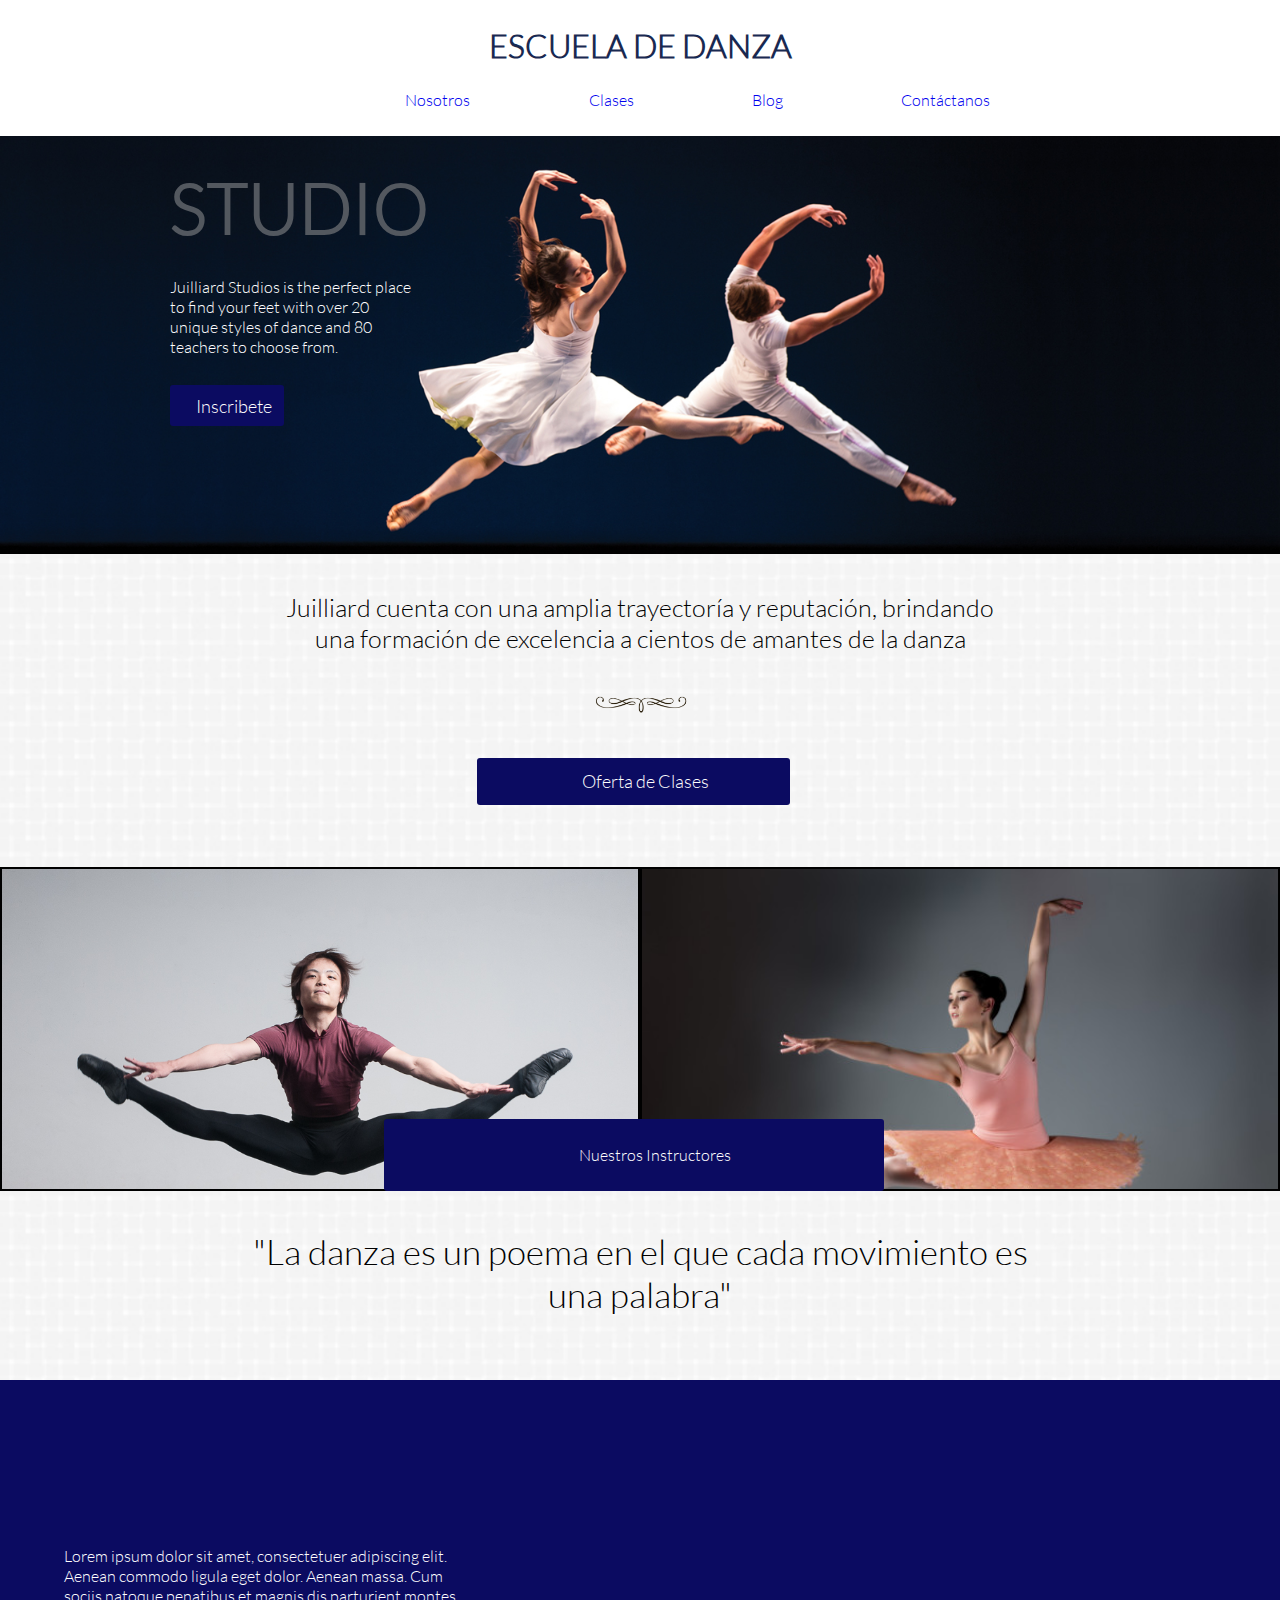
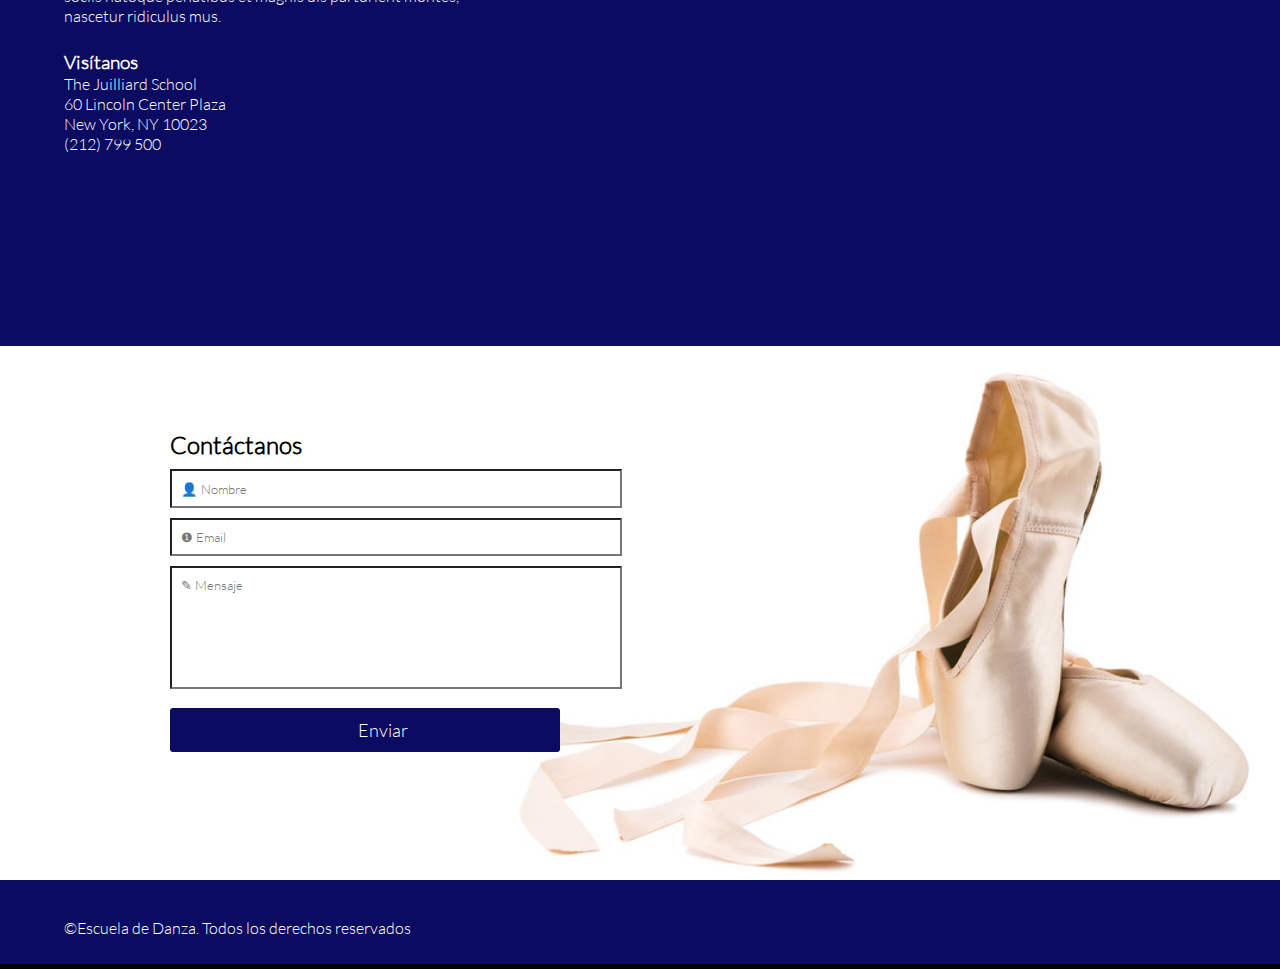
<file: index.html>
<!DOCTYPE html>
<html>
<head>
	<meta charset="UTF-8">
	<title>Escuela de Danza</title>
	<link rel="stylesheet" type="text/css" href="css/grid-system.css">
	<link rel="stylesheet" type="text/css" href="css/utilities.css">
	<link rel="stylesheet" type="text/css" href="css/common.css">
	<link rel="stylesheet" type="text/css" href="css/main.css">
	<link rel='stylesheet' type='text/css' href='http://fonts.googleapis.com/css?family=Montserrat:400,700'>
</head>
<body>
	<div class="container-fluid">
	<!-- ENCABEZADO PRINCIPAL -->
		<header class="text-center">
			<div class="row text-blue"><h1 class="titulo">ESCUELA DE DANZA</h1></div>
			<div class="row">
				<!-- MENÚ -->
				<nav>
					<a href="nosotros.html">Nosotros</a>
					<a href="clases.html">Clases</a>
					<a href="blog.html">Blog</a>
					<a href="#contacto">Contáctanos</a>
				</nav>
			</div>
		</header>
	<!-- CONTENIDO PRINCIPAL -->
		<section>
			<!-- DESCRIPCIÓN DE LA PÁGINA -->
			<div class="row fondo">
				<div class="container">
					<h1 class="text-gray mar1 tituloI">STUDIO</h1>
					<p class="mar1 text-white">Juilliard Studios is the perfect place<br>to find your feet with over 20<br>unique styles of dance and 80<br>teachers to choose from.</p>
					<button class="bo1 mar1"><a href="incribete.com">Inscribete</a></button>
				</div>
			</div>
				<!-- DESCRIPCIÓN II -->
			<div class="row fondoII">
				<div class="col-12">
					<div class="row">
						<p class="mar1 texto text-center">Juilliard cuenta con una amplia trayectoría y reputación, brindando<br>una formación de excelencia a cientos de amantes de la danza</p>
					</div>
					<div class="row">
						<img class="decoracion" src="img/decoration_1.png" alt="Decoración">
					</div>
					<div class="row">
						<button class="oferta mar2 text-center"><a href="clases.html">Oferta de Clases</a></button>
					</div>
				</div>
			</div>
			<!-- IMAGEN DOBLE -->
			<div class="row">
				<div class="col-6 imagen1"></div>
				<div class="col-6 imagen2"></div>
				<button id="texto"><a href="nosotros.html #nosotros" class="tam">Nuestros Instructores</a></button>
			</div>
			<!-- FRASE I -->
			<div class="row fondoII ">
				<p class="text-center mar1 mar2 textoII">"La danza es un poema en el que cada movimiento es<br>una palabra"</p>
			</div>
			<!-- VISITANOS / CONTACTO - MAPA -->
			<div class="row seccion">
				<div class="col-5 text-white mar1 mar2 contacto">
					<p>Lorem ipsum dolor sit amet, consectetuer adipiscing elit. Aenean commodo ligula eget dolor. Aenean massa. Cum sociis natoque penatibus et magnis dis parturient montes, nascetur ridiculus mus.</p>
					<h3><br>Visítanos</h3>
					<p>The Juilliard School</p>
					<p>60 Lincoln Center Plaza</p>
					<p>New York, NY 10023</p>
					<p>(212) 799 500</p>
				</div>
				<div class="col-7">
					<iframe src="https://www.google.com/maps/embed?pb=!1m18!1m12!1m3!1d1510.7301703991998!2d-73.98359034990193!3d40.77389273980948!2m3!1f0!2f0!3f0!3m2!1i1024!2i768!4f13.1!3m3!1m2!1s0x89c2585ff9df2f6d%3A0xf876ccebba645bff!2sEscuela+Juilliard!5e0!3m2!1ses!2smx!4v1470302699356" width="600" height="450" frameborder="0" style="border:0" allowfullscreen></iframe>
				</div>
			</div>
			<!-- CONTACTO -->
			<div class="row pt-5 formulario">
				<div class="container">
					<a name="contacto"><h2>Contáctanos</h2></a>
					<!-- FORMULARIO -->
					<input type="text" size="60" name="nombre" placeholder="&#128100; Nombre">
					<div class="row">
						<input type="text" size="60" name="nombre" placeholder="&#10102; Email">
					</div>
					<div class="row">
						<input class="mensaje" stype="text" size="60" name="nombre" placeholder="&#9998; Mensaje">
					</div>	
					<div class="row"><button class="envio"><a href="info.com">Enviar</a></button></div>
				</div>
			</div>
		</section>
		<!-- FOOTER -->
		<footer>
			<div class="row"><div class="diseno">©Escuela de Danza. Todos los derechos reservados</div></div>
		</footer>
	</div>
</body>
</html>
</file>
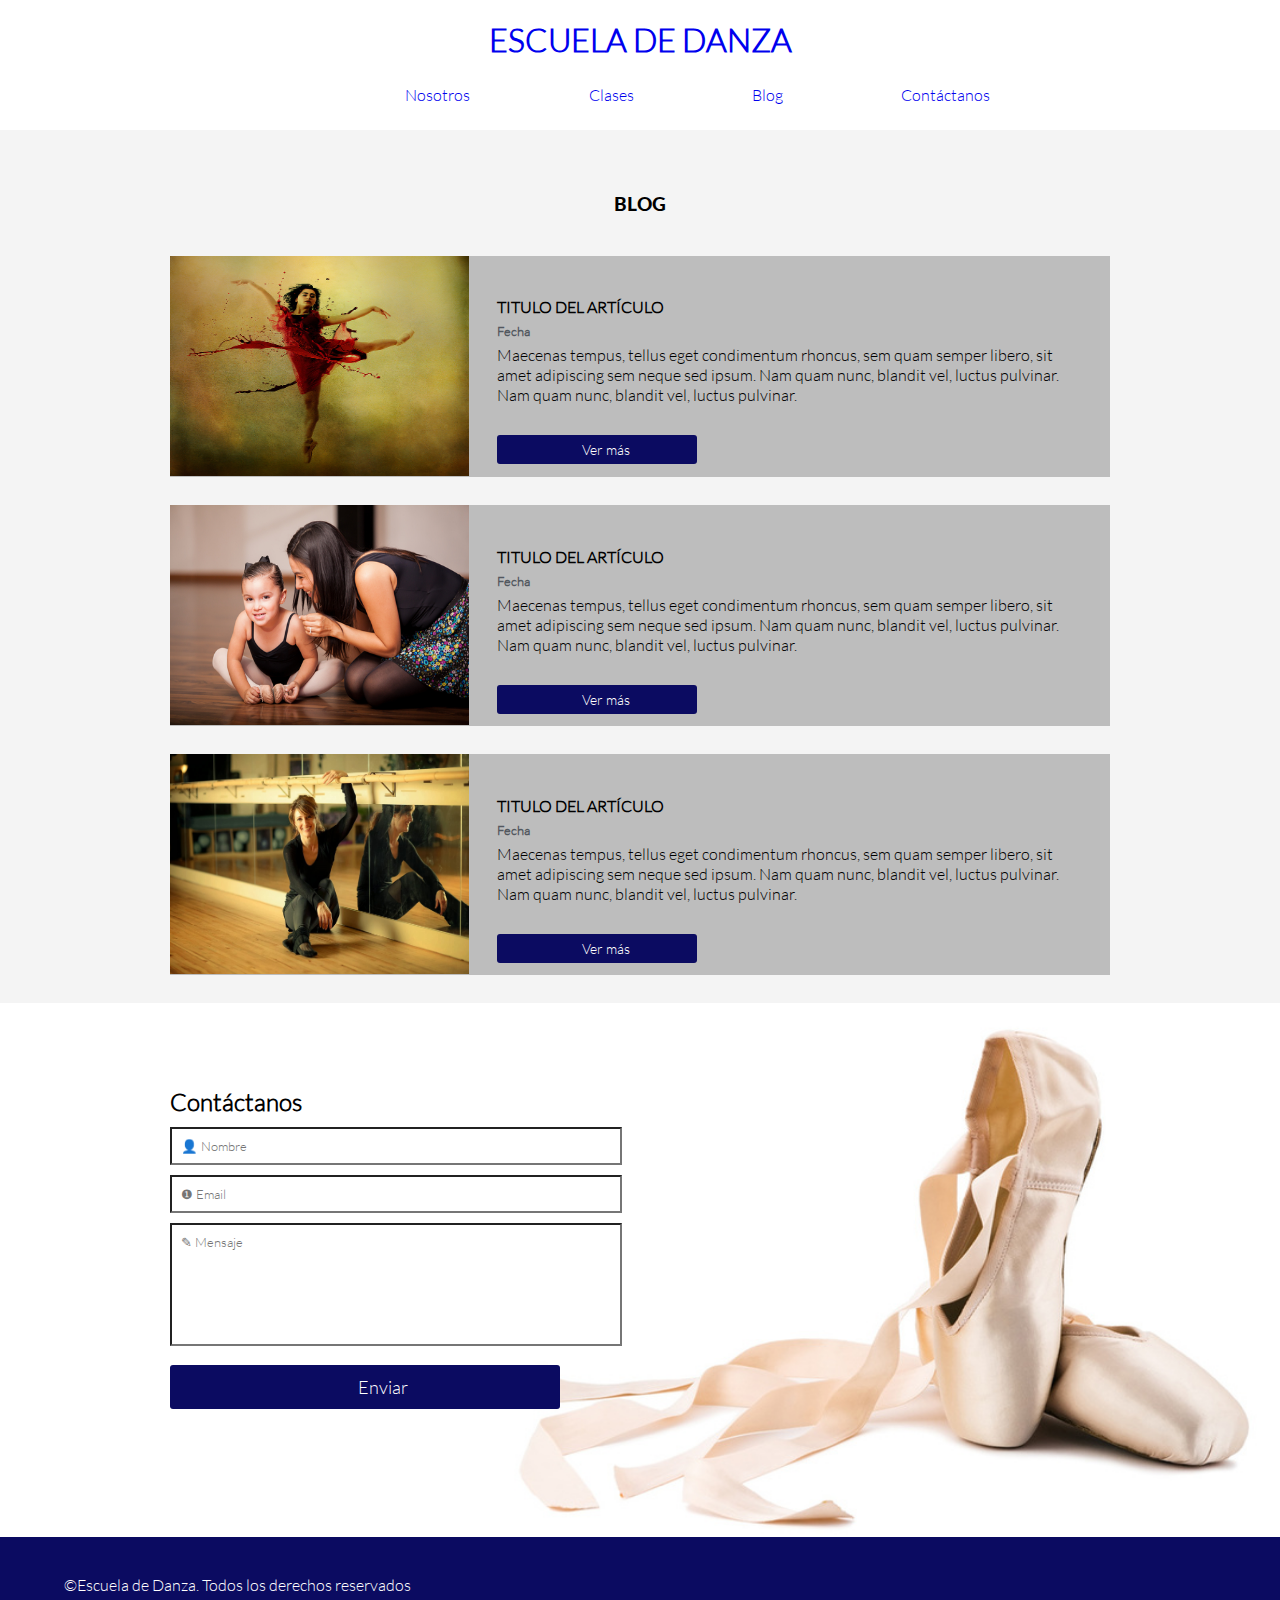
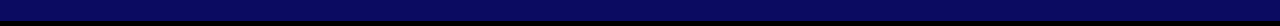
<file: blog.html>
<!DOCTYPE html>
<html>
<head>
	<meta charset="UTF-8">
	<title>Escuela de Danza</title>
	<link rel='stylesheet' type='text/css' href='http://fonts.googleapis.com/css?family=Montserrat:400,700'>
	<link rel="stylesheet" type="text/css" href="css/grid-system.css">
	<link rel="stylesheet" type="text/css" href="css/utilities.css">
	<link rel="stylesheet" type="text/css" href="css/common.css">
	<link rel="stylesheet" type="text/css" href="css/blog.css">
</head>
<body>
	<div class="container-fluid">
	<!-- ENCABEZADO PRINCIPAL -->
		<header class="text-center">
			<div class="row text-blue"><a href="index.html"><h1>ESCUELA DE DANZA</h1></a></div>
			<div class="row">
				<!-- MENU -->
				<nav>
					<a href="nosotros.html">Nosotros</a>
					<a href="clases.html">Clases</a>
					<a href="blog.html">Blog</a>
					<a href="#contacto">Contáctanos</a>
				</nav>
			</div>
		</header>
		<section>
			<div class="row bg-gray">
				<h3 class="text-center mar5 mar6">BLOG</h3>
				<div class="container">
				<!-- ARTICULOS -->
					<div class="row fondo mar1 mar6">
						<div class="col-4">
							<img src="img/blog1.jpg" alt="Dance">
						</div>
						<div class="col-8">
							<h4 class="mar3">TITULO DEL ARTÍCULO</h4>
							<h5 class="text-gray">Fecha</h5>
							<p>Maecenas tempus, tellus eget condimentum rhoncus, sem quam semper libero, sit amet adipiscing sem neque sed ipsum. Nam quam nunc, blandit vel, luctus pulvinar. Nam quam nunc, blandit vel, luctus pulvinar.</p>
							<button class="mar5"><a class="text-center color" href="mas.com">Ver más</a></button>
						</div>
					</div>
					<div class="row fondo mar6">
						<div class="col-4">
							<img src="img/profesor_5.jpg" alt="Profesor">
						</div>
						<div class="col-8">
							<h4 class="mar3">TITULO DEL ARTÍCULO</h4>
							<h5 class="text-gray">Fecha</h5>
							<p>Maecenas tempus, tellus eget condimentum rhoncus, sem quam semper libero, sit amet adipiscing sem neque sed ipsum. Nam quam nunc, blandit vel, luctus pulvinar. Nam quam nunc, blandit vel, luctus pulvinar.</p>
							<button class="mar5"><a class="text-center color" href="mas.com">Ver más</a></button>
						</div>
					</div>
					<div class="row fondo mar6">
						<div class="col-4">
							<img src="img/instructor_1.jpg" alt="Instructor">
						</div>
						<div class="col-8">
							<h4 class="mar3">TITULO DEL ARTÍCULO</h4>
							<h5 class="text-gray">Fecha</h5>
							<p>Maecenas tempus, tellus eget condimentum rhoncus, sem quam semper libero, sit amet adipiscing sem neque sed ipsum. Nam quam nunc, blandit vel, luctus pulvinar. Nam quam nunc, blandit vel, luctus pulvinar.</p>
							<button class="mar5"><a class="text-center color" href="mas.com">Ver más</a></button>
						</div>
					</div>
				</div>
			</div>
			<!-- CONTACTO -->
			<div class="row pt-5 formulario">
				<div class="container">
					<a name="contacto"><h2>Contáctanos</h2></a>
					<!-- FORMULARIO -->
					<input type="text" size="60" name="nombre" placeholder="&#128100; Nombre">
					<div class="row">
						<input type="text" size="60" name="nombre" placeholder="&#10102; Email">
					</div>
					<div class="row">
						<input class="mensaje" stype="text" size="60" name="nombre" placeholder="&#9998; Mensaje">
					</div>	
					<div class="row">
						<button class="envio"><a href="info.com">Enviar</a></button>
					</div>
				</div>
			</div>
		</section>
		<!-- FOOTER -->
		<footer>
			<div class="row"><div class="diseno">©Escuela de Danza. Todos los derechos reservados</div></div>
		</footer>
	</div>
</body>
</html>
</file>
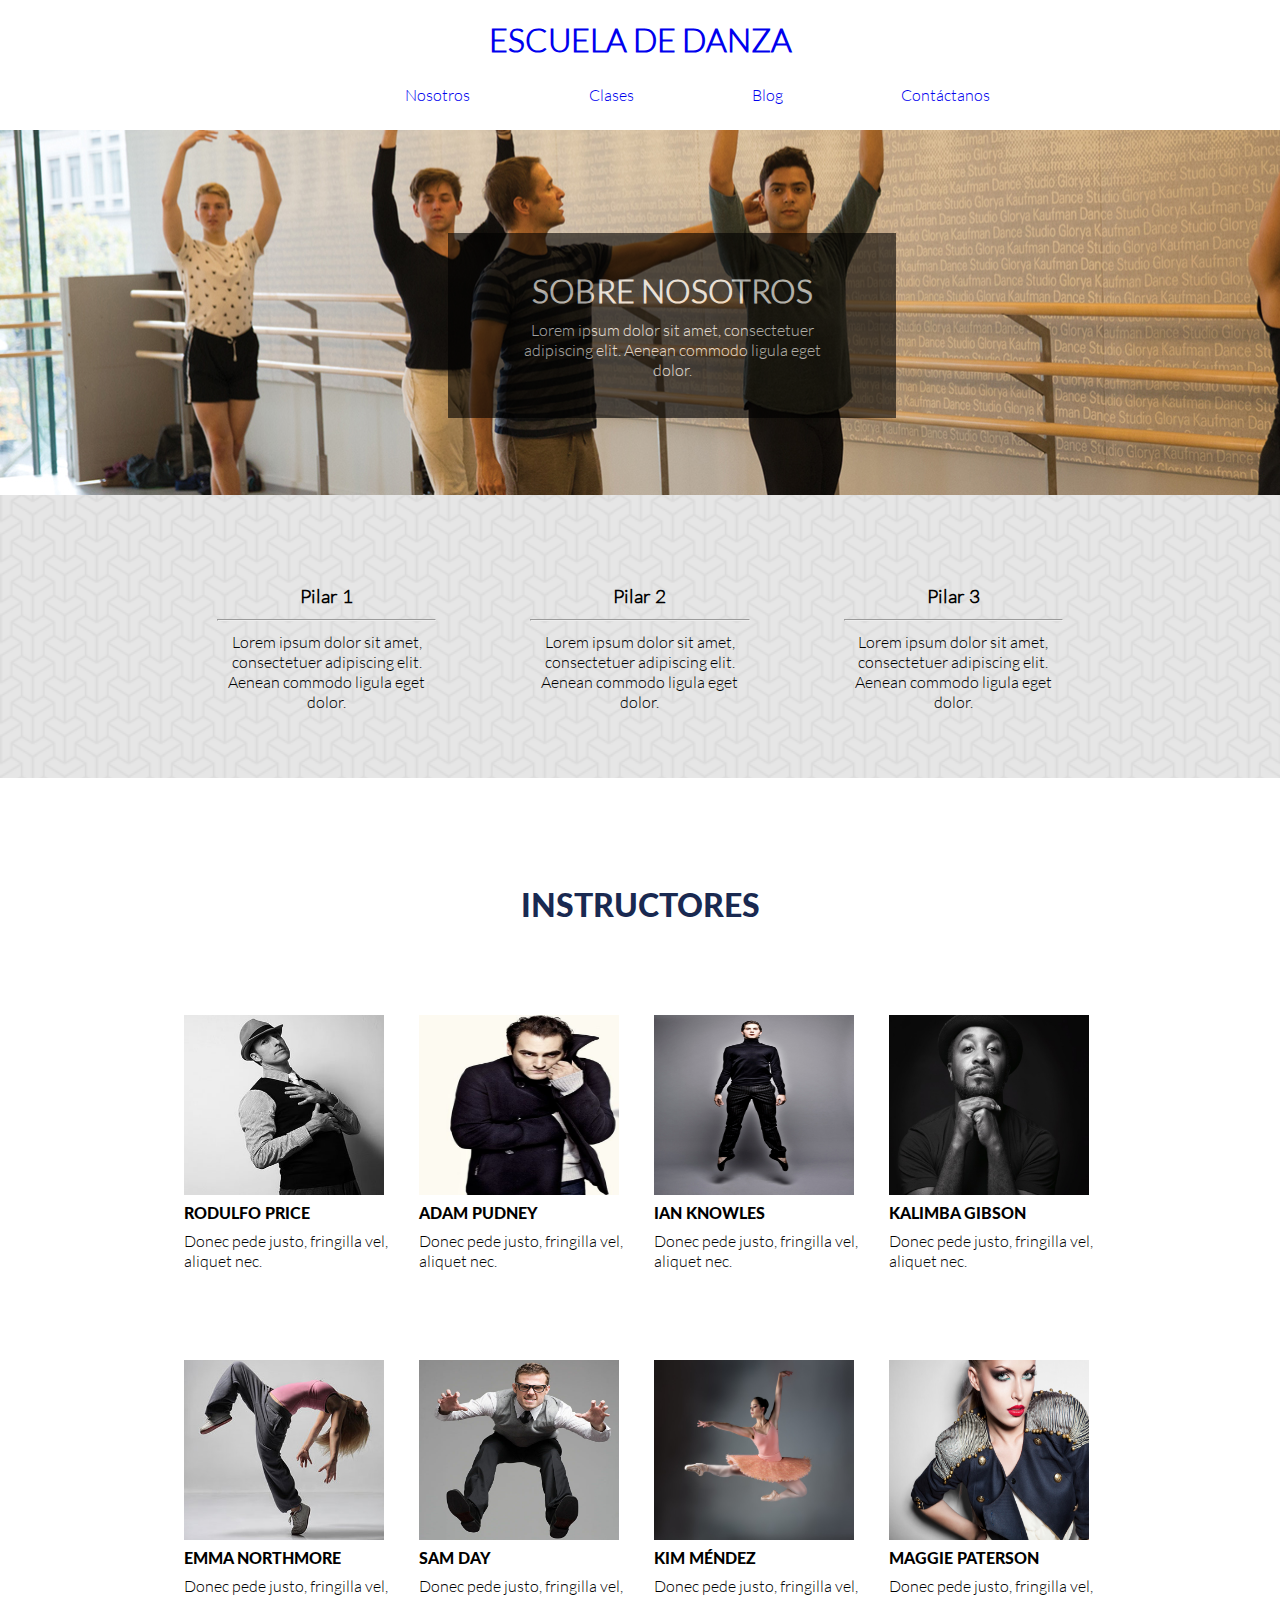
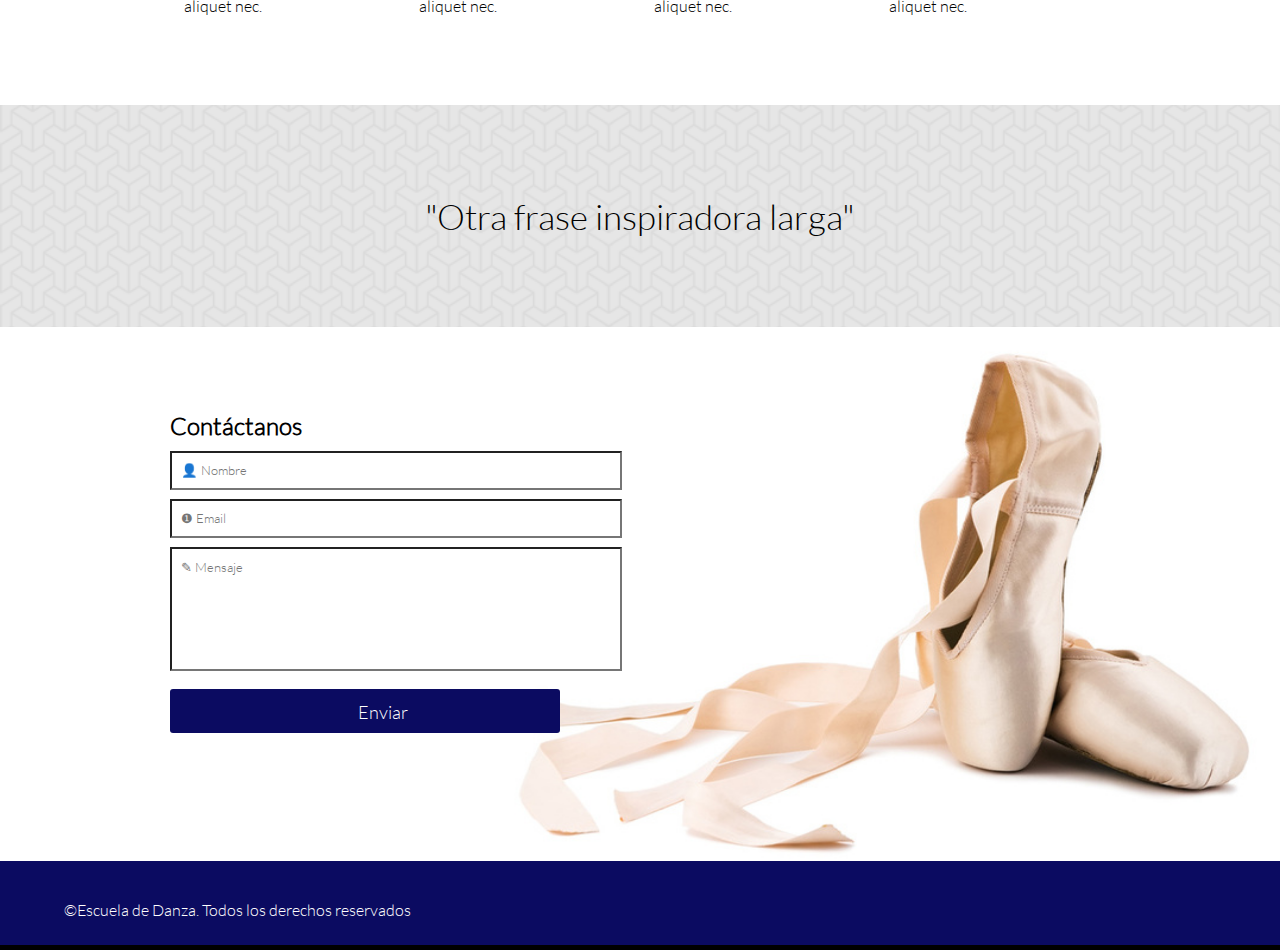
<file: nosotros.html>
<!DOCTYPE html>
<html>
<head>
	<meta charset="UTF-8">
	<title>Escuela de Danza</title>
	<link rel='stylesheet' type='text/css' href='http://fonts.googleapis.com/css?family=Montserrat:400,700'>
	<link rel="stylesheet" type="text/css" href="css/grid-system.css">
	<link rel="stylesheet" type="text/css" href="css/utilities.css">
	<link rel="stylesheet" type="text/css" href="css/common.css">
	<link rel="stylesheet" type="text/css" href="css/nosotros.css">
</head>
<body>
	<div class="container-fluid">
	<!-- ENCABEZADO PRINCIPAL -->
		<header class="text-center">
			<div class="row text-blue"><a href="index.html"><h1>ESCUELA DE DANZA</h1></a></div>
			<div class="row">
				<!-- MENÚ -->
				<nav>
					<a href="nosotros.html">Nosotros</a>
					<a href="clases.html">Clases</a>
					<a href="blog.html">Blog</a>
					<a href="#contacto">Contáctanos</a>
				</nav>
			</div>
		</header>
		<!-- CONTENIDO -->
		<section>
			<!-- CARACTERÍSTICAS / RECTÁNGULO TRANSPARENTE -->
			<div class="row fondo">
				<div class="info text-center text-white">
					<h1>SOBRE NOSOTROS</h1>
					<p class="mar1">Lorem ipsum dolor sit amet, consectetuer adipiscing elit. Aenean commodo ligula eget dolor.</p>
				</div>
			</div>
			<!-- SECCION II - PILARES -->
			<div class="row fondoI">
				<div class="container mar3 text-center">
					<div class="col-4 mar4 padi1">
						<h3 class="mar2">Pilar 1</h3>
						<hr class="mar2">
						<p>Lorem ipsum dolor sit amet, consectetuer adipiscing elit. Aenean commodo ligula eget dolor.</p>
					</div>
					<div class="col-4 mar4 padi1">
						<h3 class="mar2">Pilar 2</h3>
						<hr class="mar2">
						<p>Lorem ipsum dolor sit amet, consectetuer adipiscing elit. Aenean commodo ligula eget dolor.</p>
					</div>
					<div class="col-4 mar4 padi1">
						<h3 class="mar2">Pilar 3</h3>
						<hr class="mar2">
						<p>Lorem ipsum dolor sit amet, consectetuer adipiscing elit. Aenean commodo ligula eget dolor.</p>
					</div>
				</div>
			</div>
			<!-- INSTRUCTORES / SECCIÓN DE IMÁGENES -->
			<div class="row text-center mar3">
				<a name="nosotros"><h1 class="tituloI text-blue">INSTRUCTORES</h1></a>
			</div>
			<!-- SECCIÓN I -->
			<div class="row mar3 mar4">
				<div class="container">
					<div class="col-3">
						<img class="profesor" src="img/profesor_4.jpg" alt="Profesor">
						<h4 class="mar1">RODULFO PRICE</h4>
						<p class="mar1">Donec pede justo, fringilla vel, aliquet nec.</p>
					</div>
					<div class="col-3">
						<img class="profesor" src="img/profesor_14.jpg" alt="Profesor">
						<h4 class="mar1">ADAM PUDNEY</h4>
						<p class="mar1">Donec pede justo, fringilla vel, aliquet nec.</p>
					</div>
					<div class="col-3">
						<img class="profesor" src="img/profesor_1.jpg" alt="Profesor">
						<h4 class="mar1">IAN KNOWLES</h4>
						<p class="mar1">Donec pede justo, fringilla vel, aliquet nec.</p>
					</div>
					<div class="col-3">
						<img class="profesor" src="img/profesor_10.jpg" alt="Profesor">
						<h4 class="mar1">KALIMBA GIBSON</h4>
						<p class="mar1">Donec pede justo, fringilla vel, aliquet nec.</p>
					</div>
				</div>
			</div>
			<!-- SECCIÓN II -->
			<div class="row mar4">
				<div class="container">
					<div class="col-3">
						<img class="profesor" src="img/profesor_11.jpg" alt="Profesor">
						<h4 class="mar1">EMMA NORTHMORE</h4>
						<p class="mar1">Donec pede justo, fringilla vel, aliquet nec.</p>
					</div>
					<div class="col-3">
						<img class="profesor" src="img/profesor_12.jpg" alt="Profesor">
						<h4 class="mar1">SAM DAY</h4>
						<p class="mar1">Donec pede justo, fringilla vel, aliquet nec.</p>
					</div>
					<div class="col-3">
						<img class="profesor" src="img/profesor_9.jpg" alt="Profesor">
						<h4 class="mar1">KIM MÉNDEZ</h4>
						<p class="mar1">Donec pede justo, fringilla vel, aliquet nec.</p>
					</div>
					<div class="col-3">
						<img class="profesor" src="img/profesor_15.jpg" alt="Profesor">
						<h4 class="mar1">MAGGIE PATERSON</h4>
						<p class="mar1">Donec pede justo, fringilla vel, aliquet nec.</p>
					</div>
				</div>
			</div>
			<!-- FRASE LARGA -->
			<div class="row fondoI">
				<p class=" mar3 mar4 frase text-center">"Otra frase inspiradora larga"</p>
			</div>
			<!-- CONTACTO -->
			<div class="row pt-5 formulario">
				<div class="container">
					<a name="contacto"><h2>Contáctanos</h2></a>
					<!-- FORMULARIO -->
					<input type="text" size="60" name="nombre" placeholder="&#128100; Nombre">
					<div class="row">
						<input type="text" size="60" name="nombre" placeholder="&#10102; Email">
					</div>
					<div class="row">
						<input class="mensaje" stype="text" size="60" name="nombre" placeholder="&#9998; Mensaje">
					</div>	
					<div class="row"><button class="envio"><a href="info.com">Enviar</a></button></div>
				</div>
			</div>
		</section>
		<!-- FOOTER -->
		<footer>
			<div class="row"><div class="diseno">©Escuela de Danza. Todos los derechos reservados</div></div>
		</footer>
	</div>
</body>
</html>
</file>
<file: css/grid-system.css>
/* GLOBAL */
* {
  box-sizing: border-box;
  margin: 0;
  padding: 0;
 }

.text-center {
	text-align: center;
}

.text-right {
	text-align: right;
}

/* Grid system */

.container {
	width: 968px;
	padding-left: 14px; 
	padding-right: 14px;
	margin: 0px auto;
	position: relative;
}

.container-fluid {
	width: 100%;
}

.row {
	width: 100%;
	margin-left: -14px;
	margin-right: -14px;
}

.row:before, .row:after{
  content: " ";
  display: table;
}

.row:after {
  clear: both;
}

[class*="col-"] {
	min-height: 7px;
	padding: 0 14px;
	float: left;
}

.col-1 {
	/* (1 / 12) x 100 */
	width: 8.333333%;
} 

.col-2 {
	/* (2 / 12) x 100 */
	width: 16.666667%;
} 

.col-3 {
	/* (3 / 12) x 100 */
	width: 25%;
} 

.col-4 {
	/* (4 / 12) x 100 */
	width: 33.333333%;
}

.col-5 {
	/* (5 / 12) x 100 */
	width: 41.666667%;
}

.col-6 {
	/* (6 / 12) x 100 */
	width: 50%;
} 

.col-7 {
	/* (7 / 12) x 100 */
	width: 58.333333%;
}

.col-8 {
	/* (8 / 12) x 100 */
	width: 66.666667%;
}

.col-9 {
	/* (9 / 12) x 100 */
	width: 75%;
}

.col-10 {
	/* (10 / 12) x 100 */
	width: 83.333333%;
}

.col-11 {
	/* (11 / 12) x 100 */
	width: 91.666667%;
}

.col-12 {
	/* (12 / 12) x 100 */
	width: 100%;
}
</file>
<file: css/utilities.css>
/*Global*/
*{
	font-family: "Latolight";
}

@font-face{
	font-family: LatoHeavy;
	src: url(../fonts/LatoHeavy.ttf);
}
@font-face{
	font-family:Latolight ;
	src: url(../fonts/Latolight.ttf);
}
@font-face{
	font-family: DolceVita;
	src: url(../fonts/DolceVita.ttf);
}
@font-face{
	font-family: Neoteric-Bold;
	src: url(../fonts/Neoteric-Bold.ttf);
}

/* Shortcuts */

.pd-0{
	padding: 0;
}
.pt-5{
	padding-top: 5%;
}
.pb-5{
	padding-bottom: 5%;
}
.mg-0{
	margin: 0;
}
.w-100{
	width: 100%;
}
.lh{
	line-height: 1.5;
}
.text-center{
	text-align: center;
}
.text-left{
	text-align: left;
}
.text-white{
	color: white;
}
.text-gray{
	color: rgb(83, 88, 95);
}
.text-blue{
 	color: #192951;
}
.a-none-decoration{
	text-decoration: none;
}
.bg-gray{
	background-color: rgb(244, 244, 244);
}
.bg-img-block{
	background-size: cover;
	background-repeat: no-repeat;
	background-position: center;
}
</file>
<file: css/common.css>
/* Inserta tu codigo que es común para todas las páginas aqui */
.row {
	margin-left: 0%;
}
.mar1{
	margin-top: 3%;
}
.mar2{
	margin-bottom: 5%;
}
.mar3 {
	margin-top: 7%;
}
.mar4 {
	margin-bottom: 7%;
}
.mar5 {
	margin-top: 5%; 
}
.mar6 {
	margin-bottom: 3%;
}
/*ENCABEZADO*/
nav {
	display: block;
	margin-top: 2%;
	margin-bottom: 2%;
}
a {
	margin-left: 9%;
	text-decoration: none;
}
/*CONTACTO*/ 
input {
	padding: 1%;
	margin-top: 1%;
	background-color: transparent;
}
.mensaje {
	padding-bottom: 10%;
}
.formulario {
	padding-bottom: 10%;
	background-size: 65% 97%;
	background-repeat: no-repeat;
	background-position: 100% 100%;
	background-image: url(../img/shoes_1.jpg);
} 
.envio {
	width: 41.5%;
	padding: 1% 0;
	margin-top: 2%;
	font-size: 20px;	
}
/*FOOTER*/
footer {
	background-color: #0B0B61;
	border-bottom: 5px solid black;
}
.diseno {
	color: white;
	margin: 3% 0 2% 5%;
}
/*BOTONES - CARACTERISTICAS*/
button {
	border: none;
	border-radius: 3px;
	background-color: #0B0B61;
}
button a {
	color: white;
	font-size: 18px;
}
</file>
<file: css/main.css>
/* Inserta tu codigo aqui */
/*CONTENIDO PRINCIPAL*/
/*ENCABEZADO*/
.titulo {
	margin-top: 2%;
}
/*DESCRIPCIÓN DE LA PÁGINA*/
.fondo {
	padding-bottom: 10%;
	background-position: top;
	background-image: url(../img/dance_1.jpg);
}
.tituloI{
	font-size: 70px;
}
/*BOTONES / CARACTERISTICAS*/
.bo1 {
	padding: 1% 2%;
}
/*DESCRIPCIÓN II*/
.fondoII {
	background-image: url(../img/textura_2.jpg);
}
.texto {
	font-size: 25px;
}
.decoracion {
	height: 100px;
	margin-left: 46%;
}
.oferta {
	width: 25%;
	padding: 1% 2%;
	margin-left: 37%;
}
/*IMAGEN DOBLE*/
.imagen1 {
	background-image: url(../img/instructor_4.jpg);
}
.imagen2 {
	background-image: url(../img/profesor_9.jpg);
}
.fondo, .imagen1, .imagen2, .fondoII  {
	background-size: 100%;
	background-repeat: no-repeat;
}
.imagen1, .imagen2 {
	padding-bottom: 25%;
	border: 2px solid black;
	background-position: top;	
}
.tam {
	font-size: 16px;
}
#texto {
	left: 30%;
	float: left;
	width: 500px;
	padding: 2% 1%;
	margin-top: 19.7%;
	position: absolute;
}
/*FRASE I*/
.textoII {
	font-size: 35px;
}
/*SECCION MAPA*/
.seccion {
	background-color: #0B0B61;
}
.contacto {
	padding: 10% 5%;
}
iframe {
	margin-top: 8%;
}
</file>
<file: css/blog.css>
/* Inserta tu codigo aqui */
.fondo {
	background-color: #BDBDBD;
}
img {
	width: 105%;
	height: 220px;
	margin-left: -5%;
	margin-bottom: -3px;
}
.row {
	margin-right: 0%;
}
/*TITULO*/
h3 {
	font-family: LatoHeavy;
	src: url(../fonts/LatoHeavy.ttf);
}
/*TITULO CONTENIDO*/
h5 {
	margin-top: 1%;
}
/*CONTENIDO*/
p {
	margin-top: 1%;
	padding-right: 5%;
}
button {
	width: 200px;
	padding: 1% 0;
}
.color {
	font-size: 14px;
}
</file>
<file: css/nosotros.css>
/* Inserta tu codigo aqui */
/*CARACTERISTICAS*/
.fondo {
	background-position: 0% 45%;
	background-repeat: no-repeat;
	background-image: url(../img/dance_7.jpg);
}
.info {
	width: 35%;
	opacity: 0.6;
	margin: 8% 0 6% 35%;
	padding: 3% 5% 3% 5%;
	background-color: black;
}
/*SECCION II - PILARES*/
.padi1 {
	padding: 0 5%;
}
.fondoI {
	background-size: 5%;
	background-image: url(../img/tile2.png);
}
/*INSTRUCTORES*/
.tituloI, img+h4 {
	font-family: LatoHeavy;
	src: url(../fonts/LatoHeavy.ttf);
}
.profesor {
	width: 200px;
	height: 180px;
}
/*FRASE*/
.frase {
	font-size: 35px;
}
</file>
